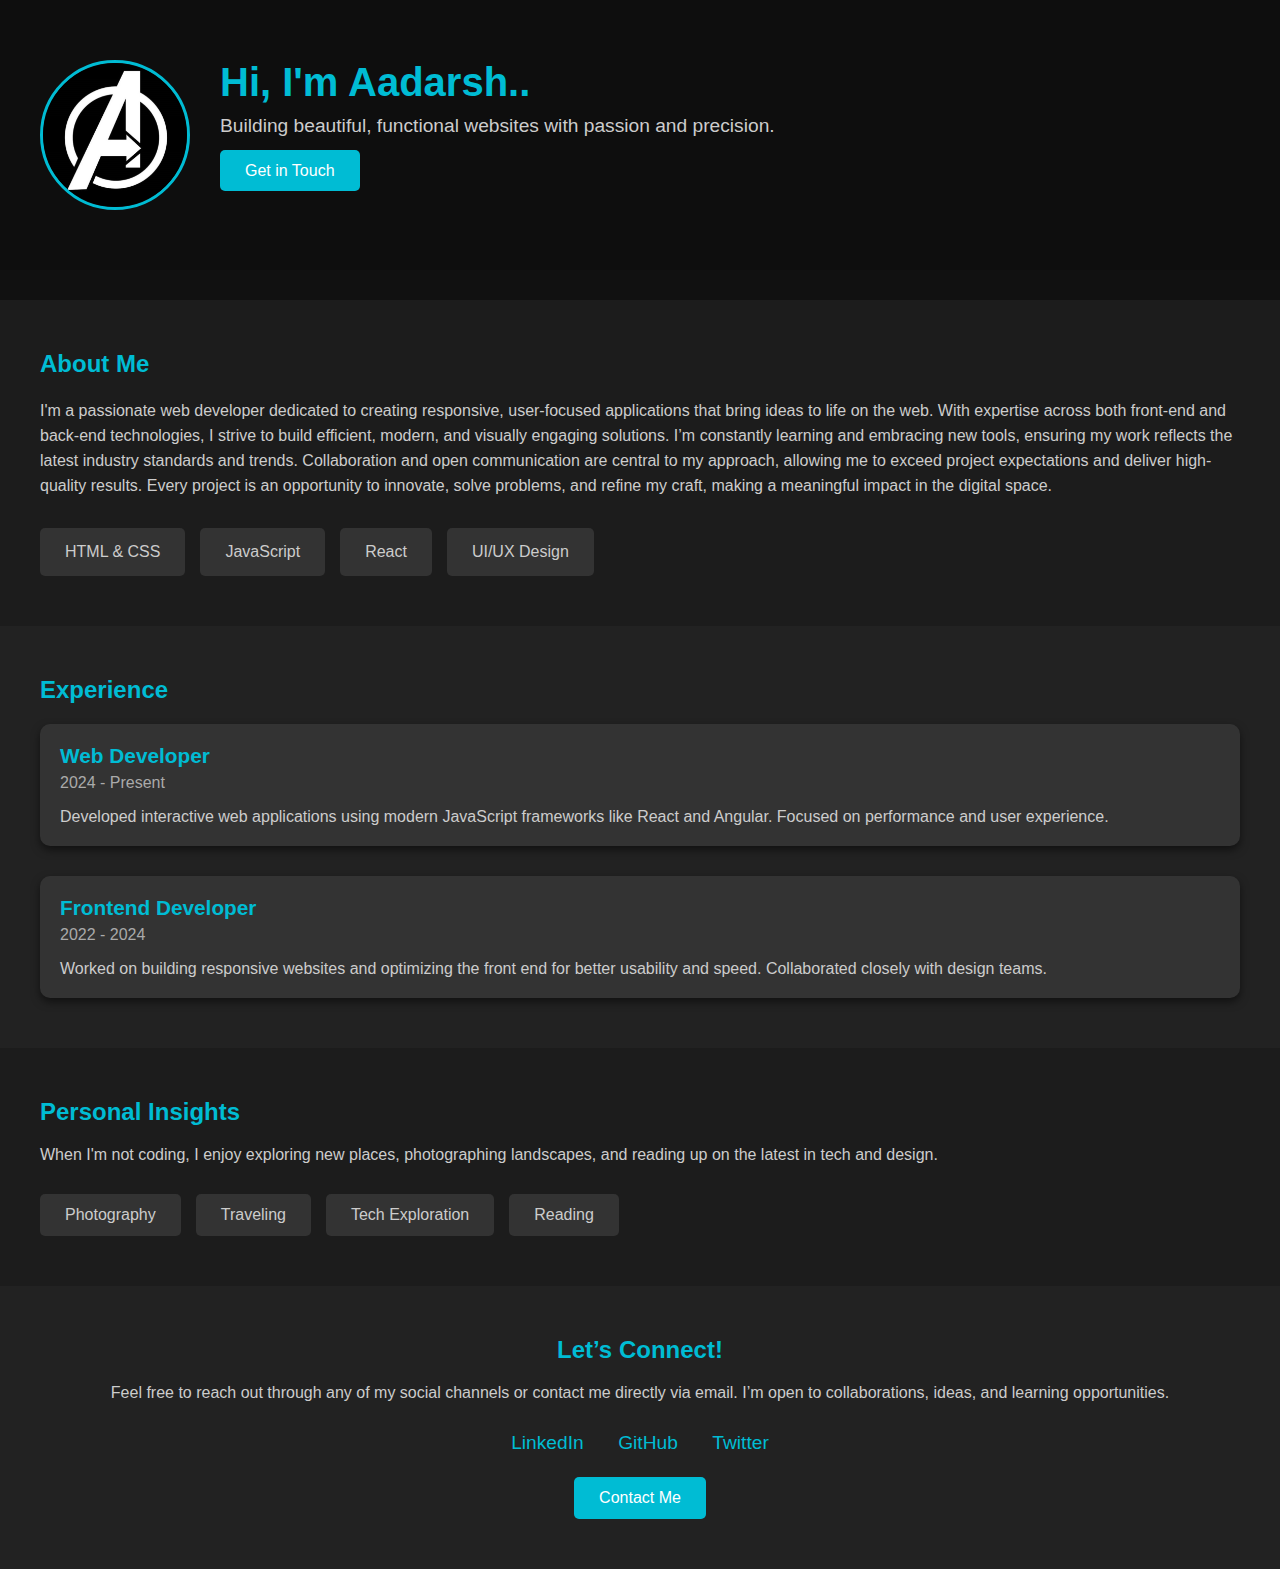
<file: About.html>
<!DOCTYPE html>
<html lang="en">

<head>
    <meta charset="UTF-8">
    <meta name="viewport" content="width=device-width, initial-scale=1.0">
    <title>About Me</title>
    <link rel="shortcut icon" href="favicon-logo-circle.png" type="png/jpg">
    <!-- <link rel="stylesheet" href="style.css"> -->
    <style>
        /* General Styling */
        * {
            box-sizing: border-box;
            margin: 0;
            padding: 0;
            font-family: 'Arial', sans-serif;
        }

        body {
            background-color: #111;
            color: #ddd;
            scroll-behavior: smooth;
        }

        /* Hero Section */
        #about-hero {
            background: #0e0e0e;
            color: #fff;
            padding: 60px 20px;
        }

        .container {
            max-width: 1200px;
            margin: auto;
        }

        .hero-content {
            display: flex;
            gap: 30px;
        }

        .profile-img {
            width: 150px;
            height: 150px;
            border-radius: 50%;
            border: 3px solid #00bcd4;
        }

        .hero-text {
            max-width: 600px;
        }

        .hero-text h1 {
            font-size: 2.5em;
            color: #00bcd4;
        }

        .hero-text p {
            font-size: 1.2em;
            color: #ccc;
            margin-bottom: 25px;
            margin-top: 10px;
        }

        .cta-button {
            padding: 12px 25px;
            background-color: #00bcd4;
            color: #fff;
            border-radius: 5px;
            text-decoration: none;
            transition: background 0.3s;
        }

        .cta-button:hover {
            background-color: #0097a7;
        }

        /* Section: About Me and Skills */
        #about-skills {
            background-color: #1c1c1c;
            padding: 50px 20px;
            margin-top: 30px;
        }

        #about-skills h2 {
            color: #00bcd4;
            margin-bottom: 20px;
        }

        #about-skills p {
            line-height: 25px;
            color: #ccc;
            margin-bottom: 30px;
        }

        .skills {
            display: flex;
            gap: 15px;
            flex-wrap: wrap;
        }

        .skill-item {
            background-color: #333;
            color: #ccc;
            padding: 15px 25px;
            border-radius: 5px;
            transition: background 0.3s;
        }

        .skill-item:hover {
            background-color: #00bcd4;
            color: #fff;
        }

        /* Section: Experience Timeline */
        #experience {
            background-color: #222;
            padding: 50px 20px;
        }

        #experience h2 {
            color: #00bcd4;
            margin-bottom: 20px;
        }

        .timeline {
            display: flex;
            flex-direction: column;
            gap: 30px;
        }

        .timeline-item {
            background-color: #333;
            padding: 20px;
            border-radius: 10px;
            box-shadow: 0 4px 8px rgba(0, 0, 0, 0.5);
        }

        .timeline-item h3 {
            color: #00bcd4;
            font-size: 1.3em;

        }

        .timeline-item span {
            color: #aaa;
            font-size: 1em;
            margin-bottom: 10px;
            line-height: 30px;
        }

        .timeline-item p {
            color: #ccc;
            font-size: 1em;
            margin-top: 10px;
        }

        /* Section: Personal Insights */
        #personal-insights {
            background-color: #1c1c1c;
            padding: 50px 20px;
        }

        #personal-insights h2 {
            color: #00bcd4;
            margin-bottom: 20px;
        }

        #personal-insights p {
            color: #ccc;
            margin-bottom: 30px;
        }

        .hobbies {
            display: flex;
            flex-wrap: wrap;
            gap: 15px;
        }

        .hobby-item {
            background-color: #333;
            color: #ccc;
            padding: 12px 25px;
            border-radius: 5px;
            transition: background 0.3s;
        }

        .hobby-item:hover {
            background-color: #00bcd4;
            color: #fff;
        }

        /* Section: Social Links and Contact */
        #social-contact {
            background-color: #222;
            padding: 50px 20px;
            text-align: center;
        }

        #social-contact h2 {
            color: #00bcd4;
            margin-bottom: 20px;
        }

        #social-contact p {
            color: #ccc;
            margin-bottom: 30px;
        }

        .social-links a {
            color: #00bcd4;
            margin: 0 15px;
            font-size: 1.2em;
            text-decoration: none;
            transition: color 0.3s;
        }

        .social-links a:hover {
            color: #0097a7;
        }

        .contact-button {
            display: inline-block;
            padding: 12px 25px;
            background-color: #00bcd4;
            color: #fff;
            border-radius: 5px;
            text-decoration: none;
            transition: background 0.3s;
            margin-top: 23px;
        }

        .contact-button:hover {
            background-color: #0097a7;
        }
    </style>
</head>

<body>
    <!-- Hero Section with Intro -->
    <section id="about-hero">
        <div class="container">
            <div class="hero-content">
                <img src="favicon-logo-circle.png" alt="Profile Photo" class="profile-img">
                <div class="hero-text">
                    <h1>Hi, I'm Aadarsh..</h1>
                    <p>Building beautiful, functional websites with passion and precision.</p>
                    <a href="#contact" class="cta-button">Get in Touch</a>
                </div>
            </div>
        </div>
    </section>

    <!-- Section: About Me and Skills -->
    <section id="about-skills">
        <div class="container">
            <h2>About Me</h2>
            <p>I'm a passionate web developer dedicated to creating responsive, user-focused applications that bring ideas
                to life on the web. With expertise across both front-end and back-end technologies, I strive to build
                efficient, modern, and visually engaging solutions. I’m constantly learning and embracing new tools, ensuring
                my work reflects the latest industry standards and trends. Collaboration and open communication are central to
                my approach, allowing me to exceed project expectations and deliver high-quality results. Every project is an
                opportunity to innovate, solve problems, and refine my craft, making a meaningful impact in the digital space.</p>
            <div class="skills">
                <div class="skill-item">HTML & CSS</div>
                <div class="skill-item">JavaScript</div>
                <div class="skill-item">React</div>
                <div class="skill-item">UI/UX Design</div>
            </div>
        </div>
    </section>

    <!-- Section: Experience Timeline -->
    <section id="experience">
        <div class="container">
            <h2>Experience</h2>
            <div class="timeline">
                <div class="timeline-item">
                    <h3>Web Developer</h3>
                    <span>2024 - Present</span>
                    <p>Developed interactive web applications using modern JavaScript frameworks like React and Angular.
                        Focused on performance and user experience.</p>
                </div>
                <div class="timeline-item">
                    <h3>Frontend Developer</h3>
                    <span>2022 - 2024</span>
                    <p>Worked on building responsive websites and optimizing the front end for better usability and
                        speed. Collaborated closely with design teams.</p>
                </div>
            </div>
        </div>
    </section>

    <!-- Section: Personal Insights -->
    <section id="personal-insights">
        <div class="container">
            <h2>Personal Insights</h2>
            <p>When I'm not coding, I enjoy exploring new places, photographing landscapes, and reading up on the latest
                in tech and design.</p>
            <div class="hobbies">
                <div class="hobby-item">Photography</div>
                <div class="hobby-item">Traveling</div>
                <div class="hobby-item">Tech Exploration</div>
                <div class="hobby-item">Reading</div>
            </div>
        </div>
    </section>

    <!-- Section: Social Links and Contact -->
    <section id="social-contact">
        <div class="container">
            <h2>Let’s Connect!</h2>
            <p>Feel free to reach out through any of my social channels or contact me directly via email. I’m open to
                collaborations, ideas, and learning opportunities.</p>
            <div class="social-links">
                <a href="#">LinkedIn</a>
                <a href="#">GitHub</a>
                <a href="#">Twitter</a>
            </div>
            <a href="./Contact.html" class="contact-button">Contact Me</a>
        </div>
    </section>
</body>

</html>
</file>
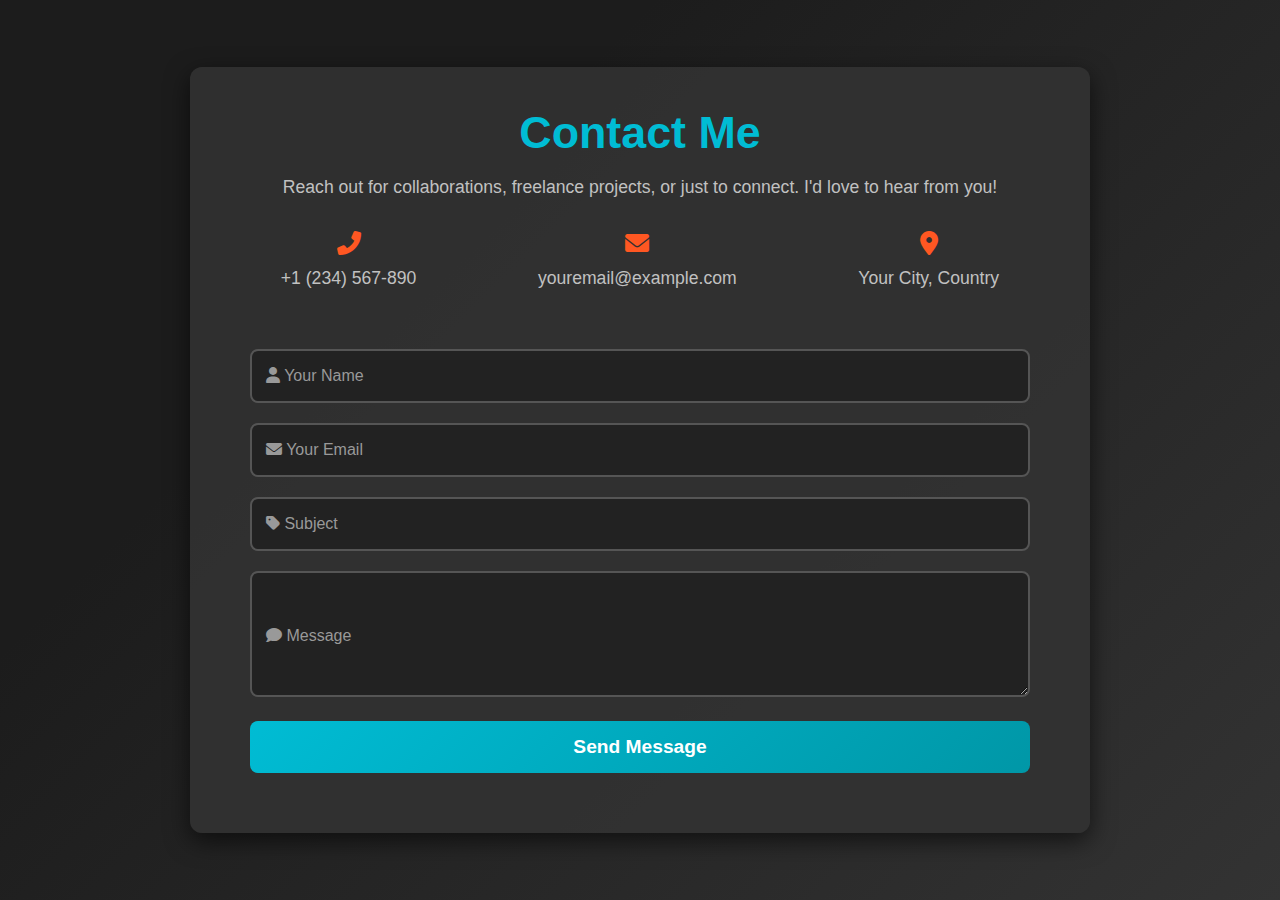
<file: Contact.html>
<!DOCTYPE html>
<html lang="en">
<head>
  <meta charset="UTF-8">
  <meta name="viewport" content="width=device-width, initial-scale=1.0">
  <title>Contact Me</title>
  <style>
    /* Global Styles */
    * {
      box-sizing: border-box;
      margin: 0;
      padding: 0;
      font-family: Arial, sans-serif;
    }

    body {
      background: linear-gradient(135deg, #1c1c1c 30%, #333);
      color: #f2f2f2;
      display: flex;
      justify-content: center;
      align-items: center;
      min-height: 100vh;
      padding: 20px;
    }

    /* Contact Page Container */
    .contact-page {
      width: 100%;
      max-width: 900px;
      background-color: rgba(50, 50, 50, 0.9);
      padding: 40px;
      border-radius: 12px;
      box-shadow: 0 8px 24px rgba(0, 0, 0, 0.6);
      text-align: center;
    }

    /* Header */
    .contact-header h1 {
      font-size: 2.8em;
      color: #00bcd4;
      margin-bottom: 15px;
      font-weight: 600;
    }

    .contact-header p {
      font-size: 1.1em;
      color: #c1c1c1;
      margin-bottom: 30px;
      line-height: 1.6;
    }

    /* Contact Details */
    .contact-details {
      display: flex;
      justify-content: space-around;
      margin-bottom: 40px;
      gap: 20px;
    }

    .detail-item {
      text-align: center;
      color: #00bcd4;
    }

    .detail-item i {
      font-size: 1.5em;
      margin-bottom: 8px;
      color: #ff5722;
    }

    .detail-item p {
      color: #c1c1c1;
      font-size: 1.1em;
      margin-top: 5px;
    }

    /* Contact Form Container */
    .contact-container {
      padding: 20px;
    }

    /* Contact Form */
    .contact-form {
      display: flex;
      flex-direction: column;
      gap: 20px;
      align-items: flex-start;
    }

    .form-group {
      width: 100%;
      position: relative;
    }

    .form-group label {
      position: absolute;
      top: 50%;
      left: 16px;
      transform: translateY(-50%);
      font-size: 1em;
      color: #999;
      transition: 0.3s;
      pointer-events: none;
    }

    /* Input Styles */
    .contact-form input,
    .contact-form textarea {
      width: 100%;
      padding: 16px;
      font-size: 1em;
      background-color: #222;
      color: #f2f2f2;
      border: 2px solid #555;
      border-radius: 8px;
      outline: none;
      transition: border 0.3s, box-shadow 0.3s;
    }

    /* Floating Label Effect */
    .contact-form input:focus ~ label,
    .contact-form input:valid ~ label,
    .contact-form textarea:focus ~ label,
    .contact-form textarea:valid ~ label {
      top: -8px;
      left: 14px;
      font-size: 0.85em;
      color: #00bcd4;
      background-color: #333;
      padding: 0 4px;
      border-radius: 4px;
    }

    /* Focused Input Styles */
    .contact-form input:focus,
    .contact-form textarea:focus {
      border-color: #00bcd4;
      box-shadow: 0 4px 12px rgba(0, 188, 212, 0.4);
    }

    /* Button Styles */
    .contact-form button {
      width: 100%;
      padding: 15px;
      background: linear-gradient(135deg, #00bcd4, #0097a7);
      color: #fff;
      font-size: 1.2em;
      font-weight: bold;
      border: none;
      border-radius: 8px;
      cursor: pointer;
      transition: background 0.3s, transform 0.3s;
    }

    .contact-form button:hover {
      background: linear-gradient(135deg, #0097a7, #00bcd4);
      transform: scale(1.05);
    }

    /* Responsive */
    @media (max-width: 600px) {
      .contact-details {
        flex-direction: column;
        gap: 20px;
      }
    }
  </style>
  <link rel="stylesheet" href="https://cdnjs.cloudflare.com/ajax/libs/font-awesome/6.0.0-beta3/css/all.min.css">
</head>
<body>

<div class="contact-page">
  <!-- Header -->
  <div class="contact-header">
    <h1>Contact Me</h1>
    <p>Reach out for collaborations, freelance projects, or just to connect. I'd love to hear from you!</p>
  </div>

  <!-- Contact Details -->
  <div class="contact-details">
    <div class="detail-item">
      <i class="fas fa-phone-alt"></i>
      <p>+1 (234) 567-890</p>
    </div>
    <div class="detail-item">
      <i class="fas fa-envelope"></i>
      <p>youremail@example.com</p>
    </div>
    <div class="detail-item">
      <i class="fas fa-map-marker-alt"></i>
      <p>Your City, Country</p>
    </div>
  </div>

  <!-- Contact Form -->
  <div class="contact-container">
    <form class="contact-form">
      <div class="form-group">
        <input type="text" id="name" name="name" required>
        <label for="name"><i class="fas fa-user"></i> Your Name</label>
      </div>

      <div class="form-group">
        <input type="email" id="email" name="email" required>
        <label for="email"><i class="fas fa-envelope"></i> Your Email</label>
      </div>

      <div class="form-group">
        <input type="text" id="subject" name="subject" required>
        <label for="subject"><i class="fas fa-tag"></i> Subject</label>
      </div>

      <div class="form-group">
        <textarea id="message" name="message" rows="5" required></textarea>
        <label for="message"><i class="fas fa-comment"></i> Message</label>
      </div>

      <button type="submit">Send Message</button>
    </form>
  </div>
</div>

</body>
</html>
</file>
<file: style.css>
@import url('https://fonts.googleapis.com/css2?family=Ubuntu:ital,wght@0,300;0,400;0,500;0,700;1,300;1,400;1,500;1,700&display=swap');
@import url('https://fonts.googleapis.com/css2?family=Roboto&display=swap');

* {
    margin: 0;
    padding: 0;
}

body {
    background-color: #101010;
    box-sizing: border-box;
    overflow-x: hidden;
}

.Navbar {
    /* background-color: darkslategray; */
    transition: box-shadow 0.5s ease;
    /* Smooth transition */
    top: -100%;
    position: fixed;
    height: 75px;
    width: 100%;
    display: flex;
    align-items: center;
    background-color: #191919;
    justify-content: space-between;
    padding-top: 5px;
    z-index: 99;
    opacity: 0;
    transition: opacity 1.5s ease, top 1.1s ease;
}

.Navbar.slide {
    top: 0;
    opacity: 1;
}

.scrolled {
    box-shadow: 0px 4px 4px -4px cyan;
}

.png {
    background-blend-mode: lighten;
    width: 410px;
    padding-right: 20px;
    padding-top: -10px;
    filter: drop-shadow(0px 0px 20px cyan);
}

.logo {
    width: 55px;
    margin-left: 60px;
}

.left-nav {
    display: flex;
}

.left-nav ul {
    display: flex;
    align-items: center;
    justify-content: center;
    margin-right: 20px;
}

nav ul li a {
    font-size: 18px;
    text-decoration: none;
    color: white;
    font-family: 'Roboto', sans-serif;
    font-weight: 600;
    position: relative;
    padding-bottom: 3px;
    transition: all .4s ease;
    overflow: hidden;
}

nav ul li {
    list-style: none;
    margin-right: 40px;
    display: flex;
}

.list a::after {
    position: absolute;
    content: "";
    height: 3px;
    width: 0%;
    background-color: aqua;
    left: -10px;
    bottom: 0px;
    border-radius: 50px;
    transition: all .4s ease;
    overflow: hidden;

}

.list a:hover {
    color: aqua;
}

.list a:hover::after {
    width: 100%;
    left: 0;
}

.Home {
    padding-top: 50px;
    width: 100%;
    display: flex;
    background-color: #191919;
    min-height: 100vh;
    justify-content: space-around;
    align-items: center;
}

.png-con {
    position: absolute;
    width: fit-content;
    padding-right: 40px;
    right: 0;
    /* opacity: 0; */
    /* transition: 1.6s ease, opacity 3.5s ease; */
   
}
.png-con.show{
    animation: dropIn 1.1s ease-out;
}
@keyframes dropIn {
    0% {
        transform: translateY(-1000px) rotateX(90deg);
        opacity: 0;
    }

    40% {
        transform: translateY(30px) rotateX(20deg);
        opacity: 1;
    }
    60% {
        transform: translateY(-80px) rotateX(30deg);
    
    }

    80% {
        transform: translateY(-10px) rotateX(10deg);
    }

    100% {
        transform: translateY(0) rotateX(0);
    }
}

/* .png-con.show{
    right: 0;
    opacity: 1;
} */
.My-con {
    font-family: "Ubuntu", sans-serif;
    font-weight: 500;
    font-style: normal;
    font-size: 17px;
}

.content {
    position: absolute;
    left: -100%;
    padding-left: 70px;
    width: 50%;
    opacity: 0;
    transition: left 1.3s ease, opacity 3s ease;
}

.content.show {
    left: 0;
    opacity: 1;
}

.content h2,
h1,
h3,
p {
    color: white;
    font-family: 'Roboto', sans-serif;

}

.content h1 {
    font-size: 40px;
}

.content h2 {
    line-height: 40px;
}

.content h3 {
    line-height: 30px;
    margin-top: 10px;
}

.content #web {
    line-height: 50px;
}

#name {
    color: aqua;
}

#Web-dev {
    color: chartreuse;
}

#prof {
    color: rgb(249, 160, 52);
}

.content p {
    padding-right: 10rem;
    font-size: 15px;
    margin-top: 10px;
    line-height: 20px;
}

.btn {
    font-family: 'Roboto', sans-serif;
    margin-top: 25px;
    border: none;
    background-color: rgb(20, 247, 247);
    padding: 15px 20px;
    border-radius: 50px;
    color: black;
    font-size: 18px;
    box-shadow: 0 6px 6px rgba(0, 251, 255, 0.2);
    /* position: relative; */
    /* z-index: 10; */
    /* overflow: hidden; */
    /* transition: all ease-in-out .3s; */

}

.btn:hover::after {
    transition: all ease-in-out .3s;
    width: 100%;
    left: 0;
}

.btn2 {
    font-family: 'Roboto', sans-serif;
    margin-top: 25px;
    border: 1.5px solid white;
    background-color: transparent;
    padding: 13px 20px;
    border-radius: 50px;
    color: white;
    font-size: 18px;
    box-shadow: 0 6px 6px rgba(0, 251, 255, 0.2);
    position: relative;
    z-index: 10;
    overflow: hidden;
    transition: all ease-in-out .2s;
    margin-left: 8px;
}

.btn2::after {
    content: "";
    position: absolute;
    left: -103px;
    bottom: 0;
    background-color: rgba(20, 247, 247);
    height: 100%;
    width: 0%;
    border-radius: 50px;
    z-index: -1;
    transition: all ease-in-out .2s;

}

.btn2:hover {
    border: none;
    transition: all ease-in-out .2s;
    padding: 15px 20px;
    color: black;
}

.btn2:hover::after {

    transition: all ease-in-out .2s;
    width: 100%;
    left: 0;
}

.social-media {
    margin-top: 15px;

}

.social-media .Svg {
    margin-left: 10px;
}

.Main-container {
    width: 100%;
}

.about-cont {
    padding: 0 50px;
    display: flex;
    justify-content: space-between;
    gap: 20px;
    opacity: 0;
    transform: translateY(50px);
    transition: opacity 1.5s ease, transform 1.5s ease;
    margin-top: 100px;
}

.about-cont.visible {
    opacity: 1;
    transform: translateY(0);
}

.left,
.right {
    width: 50%;
}

.left {

    display: flex;
    align-items: center;
    justify-content: center;
}

.left img {
    right: 0;
    width: 380px;
    height: 375px;
    border-radius: 50%;
}

.right {
    padding: 20px 30px;
}

.right h1 {
    font-size: 46px;
    margin-bottom: 8px;
}

.right span {
    color: cyan;
    font-family: "Ubuntu", sans-serif;
    font-weight: 450;
}

.right p {
    width: 92%;
    text-align: justify;
    margin-top: 20px;

}

.about-btn {
    margin-top: 25px;
    font-family: 'Roboto', sans-serif;
    background-color: cyan;
    border: none;
    padding: 11px 20px;
    border-radius: 20px;
    color: black;
    font-size: 15px;
    transition: all .2s ease-in-out;

}

.about-btn:hover {
    cursor: pointer;
    box-shadow: 0 7px 7px rgba(0, 217, 255, 0.3);
    transition: all .2s ease;
    color: white;
}

.Services-cont {
    width: 100%;
    margin-top: 100px;
    opacity: 0;
    transform: translateY(50px);
    transition: opacity 1.5s ease, transform 1.5s ease;
}

.Services-cont.visible {
    opacity: 1;
    transform: translateY(0);
}

.Services-cont h1 {
    width: 100%;
    text-align: center;
    font-size: 42px;

}

.Services {
    position: relative;
    display: flex;
    top: 60px;
    justify-content: center;
    align-items: center;
    gap: 20px;
    width: 100%;

}

.Service-box {
    /* position: absolute; */
    display: flex;
    flex-direction: column;
    background-color: #191919;
    width: 290px;
    /* height: 300px; */
    border: none;
    border-radius: 10px;
    align-items: center;
    padding-bottom: 25px;
    transition: all .3s ease-out;
    transform-origin: center;

}

.Service-box:hover {
    /* transform: translateY(-15px); */
    transition: all .3s ease-out;
    box-shadow: 0 -8px 15px rgba(0, 255, 255, 0.6), 0 8px 15px rgba(0, 255, 255, 0.6);
    transform: scale(1.1);
}

.Service-box h3 {
    color: white;
    margin-top: 15px;
}

.Service-box i {
    margin-top: 37px;
    font-size: 38px;
}

.Service-box p {

    margin-top: 17px;
    font-size: 14px;
    text-align: center;
    padding: 0 34px;
}

.services-btn {
    margin-top: 20px;
    padding: 8px 15px;
    border: none;
    border-radius: 20px;
    font-size: 13px;
    background-color: cyan;
}

.services-btn:hover {
    cursor: pointer;
    color: white;
    transition: all .2s ease;
}

/* Portfolio container*/
.portfolio-page {
    margin-top: 100px;
    background: #191919;
    padding-bottom: 60px;
    padding-top: 45px;
    display: flex;
    flex-direction: column;
    align-items: center;
    opacity: 0;
    transform: translateY(50px);
    transition: opacity 1.5s ease, transform 1.5s ease;
}

.portfolio-page.visible {
    opacity: 1;
    transform: translateY(0);
}

.portfolio-header {
    text-align: center;
    margin-bottom: 40px;
}

.portfolio-header h1 {
    font-size: 42px;
    margin-bottom: 10px;

}

.portfolio-header p {
    font-size: 1.1rem;
    font-family: "Ubuntu", sans-serif;
    color: cyan;
}

/* Portfolio Grid */
.portfolio-grid {
    display: grid;
    grid-template-columns: repeat(auto-fit, minmax(280px, 1fr));
    gap: 20px;
    width: 100%;
    max-width: 1200px;
}

/* Portfolio Card */
.portfolio-card {
    position: relative;
    background: #34495e;
    border-radius: 10px;
    overflow: hidden;
    box-shadow: 0 10px 20px rgba(0, 0, 0, 0.4);
    transition: transform 0.3s, box-shadow 0.3s;
}

.portfolio-card:hover {
    transform: translateY(-8px);
    box-shadow: 0 16px 32px rgba(0, 0, 0, 0.5);
}

.portfolio-image {
    width: 100%;
    height: 190px;
    /* object-fit: cover; */
    border-bottom: 3.5px solid cyan;
    border-radius: 7px;

}

/* Overlay with Animations */
.portfolio-overlay {
    position: absolute;
    top: 0;
    left: 0;
    right: 0;
    bottom: 0;
    background: rgba(0, 0, 0, 0.75);
    color: #fff;
    display: flex;
    flex-direction: column;
    justify-content: center;
    align-items: center;
    opacity: 0;
    transition: opacity 0.3s ease;
    padding: 20px;
    text-align: center;
}

.portfolio-card:hover .portfolio-overlay {
    opacity: 1;
}

.portfolio-title {
    font-size: 1.5rem;
    font-family: "Roboto", sans-serif;

    color: cyan;
    margin-bottom: 5px;
}

.portfolio-description {
    font-size: 1rem;
    color: #c2c2c2;
    margin-bottom: 15px;
    padding: 0 10px;
    line-height: 1.4;
}

/* Button */
.portfolio-link {
    text-decoration: none;
    color: #ffffff;
    font-family: "Roboto", sans-serif;
    padding: 9px 17px;
    background: cyan;
    border-radius: 5px;
    transition: background 0.3s, transform 0.3s;
}

.portfolio-link:hover {
    background: cyan;
    transform: scale(1.05);
}

/* Additional Sections */
.portfolio-intro {
    max-width: 800px;
    text-align: center;
    margin-bottom: 40px;
    font-size: 1.1rem;
    color: #bfbfbf;
    line-height: 1.6;

}

.skills-cont {
    width: 100%;
    margin-top: 150px;
    background-color: #191919;
    opacity: 0;
    transform: translateY(50px);
    transition: opacity 1.5s ease, transform 1.5s ease;
}

.skills-cont.visible {
    opacity: 1;
    transform: translateY(0);
}

.skills-cont h1 {
    text-align: center;
    font-size: 42px;
    padding-top: 50px;
    letter-spacing: 1.5px;
}

.skills {
    margin-top: 50px;
    width: 100%;
    height: 450px;
    display: flex;
}

.my-skills {
    width: 53%;
    padding-left: 30px;
}

.about-skill {
    width: 47%;
    /* border-right: 2px solid cyan; */
    display: flex;
    flex-direction: column;
    padding-left: 40px;
    row-gap: 30px;
    height: 380px;
}

.technical-skills,
.professional-skills h2 {
    color: cyan;
    font-family: "Roboto", sans-serif;
}

.technical-skills p,
.professional-skills p {
    padding-right: 25px;
    text-align: justify;
    margin-top: 25px;

}

.skill {
    height: fit-content;

}

.my-skills>*:not(:first-child) {
    margin-top: 13px;
}

.skill-name {
    color: white;
    font-family: "Roboto", sans-serif;
    margin-left: 5px;
    font-weight: 600;
}

.skill-percentage {
    margin-top: 5px;
    font-family: "Roboto", sans-serif;
    display: flex;
    border: 2px solid cyan;
    border-radius: 50%;
    height: 22px;
    width: 22px;
    align-items: center;
    justify-content: center;
    font-size: 10px;
    color: white;
    padding: 6px;
}

.progress-bar {
    position: relative;
    background-color: #0b0b0b;
    border-top-right-radius: 5px;
    border-bottom-right-radius: 5px;
    border: none;
    width: 86%;
    height: 5px;
    transform: translateY(-20px);
    margin-left: 36px;
}

.progress-bar::after {
    content: "";
    position: absolute;
    width: 90%;
    height: 5px;
    top: 0;
    left: 0;
    background-color: cyan;
}

#css::after {
    width: 84%;
}

#javascript::after {
    width: 82%;
}

#jquery::after {
    width: 78%;
}

#php::after {
    width: 81%;
}

#web-design::after {
    width: 86%;
}

#seo::after {
    width: 83%;
}

.contact-cont {
    width: 100%;
    margin-top: 30px;
    opacity: 0;
    transform: translateY(50px);
    transition: opacity 1.5s ease, transform 1.5s ease;
}

.contact-cont.visible {
    opacity: 1;
    transform: translateY(0);
}

.contact-cont h1 {
    font-size: 42px;
    text-align: center;

}

.contact {
    margin-top: 50px;
    width: 100%;

}

form {
    gap: 8px;
    display: flex;
    flex-direction: column;
    width: 50%;
    margin: auto;
}

form span {
    width: 100%;
    display: flex;
    column-gap: 7px;
}

form input {
    width: 50%;
    padding: 12px 10px;
    border-radius: 5px;
    border: 1.5px solid cyan;
    background-color: transparent;
    color: white;
}

form input:focus,
textarea:focus {
    outline: none;
}

textarea {
    background-color: transparent;
    padding: 10px;
    border: 1.5px solid cyan;
    border-radius: 5px;
    color: white;
}

.form-submit-btn {
    margin-top: 5px;
    background-color: cyan;
    color: black;
    padding: 11px 12px;
    border: none;
    border-radius: 5px;
    font-size: 17px;
    font-family: "Roboto", sans-serif;
}

.form-submit-btn:hover {
    cursor: pointer;
    background-color: rgba(44, 255, 255, 0.934);
    color: white;
    transition: all .3s ease;
}

.testimonial-section {
    margin-top: 50px;
    padding: 60px 0;
    text-align: center;
    width: 100%;
    opacity: 0;
    transform: translateY(50px);
    transition: opacity 1.5s ease, transform 1.5s ease;
}

.testimonial-section.visible {
    opacity: 1;
    transform: translateY(0);
}

.testimonial-section h1 {
    font-size: 42px;
    margin-bottom: 40px;
    color: white;
}

.testimonial-container {
    display: flex;
    justify-content: space-around;
    gap: 30px;
    flex-wrap: wrap;
    padding: 20px;
    box-sizing: border-box;
}

.testimonial-card {
    background-color: #191919;
    border-radius: 12px;
    padding: 30px;
    width: 320px;
    transition: transform 0.4s ease-in-out, box-shadow 0.3s ease-in-out;
    box-shadow: 0px 8px 24px rgba(0, 0, 0, 0.2);
    color: #ddd;
    position: relative;
    overflow: hidden;
}

.testimonial-card:hover {
    transform: translateY(-15px);
    box-shadow: 0 -8px 15px rgba(0, 255, 255, 0.6), 0 8px 15px rgba(0, 255, 255, 0.6);

}

.user-info {
    display: flex;
    align-items: center;
    margin-bottom: 20px;
    position: relative;
}

.user-info .user-icon {
    width: 80px;
    transition: transform 0.3s ease;
}

.user-info .user-icon:hover {
    transform: scale(1.1);
}

.user-details h4 {
    font-size: 1.2rem;
    color: cyan;
    font-family: "Roboto", sans-serif;
    margin: 0;
    font-weight: 600;
}

.rating {
    display: flex;
    align-items: center;
    color: #ffd700;
    font-size: 1.2rem;
}

.rating-number {
    margin-top: 5px;
    font-size: 1rem;
    color: #fff;
    margin-left: 10px;
    font-weight: bold;
}

.testimonial-card p {
    font-size: 1rem;
    line-height: 1.5;
    color: #ddd;
    font-style: italic;
}

.see-more-btn {
    margin-top: 40px;
    padding: 15px 45px;
    font-size: 1.1rem;
    color: #333;
    background-color: cyan;
    border: none;
    border-radius: 30px;
    cursor: pointer;
    transition: background-color 0.3s ease, transform 0.3s ease;
}

.see-more-btn:hover {
    background-color: rgba(44, 255, 255, 0.934);
    color: #fff;
    transform: translateY(-3px);
    transition: all .1s ease-in-out;
}

footer {
    background-color: #1d1d1d;
    color: white;
    font-family: 'Poppins', sans-serif;
    padding: 40px 20px;
    border-top: 4px solid cyan;
    margin-top: 60px;
    opacity: 0;
    transform: translateY(50px);
    transition: opacity 1.5s ease, transform 1.5s ease;
}

footer.visible {
    opacity: 1;
    transform: translateY(0);
}

.footer-container {
    display: flex;
    justify-content: space-between;
    flex-wrap: wrap;
    gap: 20px;
}

.footer-left {
    flex: 1;
    max-width: 300px;
    margin-left: 20px;
}

.footer-left h3 {
    color: cyan;
    font-size: 28px;
    margin-bottom: 15px;
}

.footer-left p {
    font-size: 16px;
    line-height: 1.6;
}

.footer-social-links {
    margin-top: 25px;
    display: flex;
}

.social-icon {
    font-size: 20px;
    display: flex;
    justify-content: center;
    align-items: center;
    width: 20px;
    height: 20px;
    color: cyan;
    text-decoration: none;
    margin-right: 15px;
    border: 2px solid cyan;
    padding: 8px;
    border-radius: 50%;
    transition: color 0.3s ease, border-color 0.3s ease;
}

.social-icon:hover #github {
    font-size: 28px;

}

.social-icon:hover #messenger {
    font-size: 27px;

}

.social-icon:hover {
    color: #111;
    background-color: cyan;
    transition: color 0.3s ease, border-color 0.3s ease;
}

.footer-middle,
.footer-right {
    flex: 1;
    max-width: 300px;
}

.footer-middle h4,
.footer-right h4 {
    color: cyan;
    font-size: 20px;
    margin-bottom: 10px;
}

.footer-right p {
    margin-top: 10px;
}

.footer-right p a {
    color: white;
    text-decoration: none;
}

.footer-middle ul {
    margin-top: 20px;
    list-style: none;
    padding: 0;
}

ul li {
    margin: 8px 0;
}

ul li a {
    color: white;
    text-decoration: none;
    font-size: 16px;
    transition: color 0.3s ease;
}

ul li a:hover {
    color: cyan;
}

.footer-bottom {
    text-align: center;
    margin-top: 30px;
    font-size: 14px;
    color: grey;
}

.footer-bottom p {
    margin: 0;
}

#hamburger-icon {
    display: none;
}

/* Hamburger Menu */
.hamburger-menu {
    padding-top: 50px;
    padding-left: 50px;
    position: fixed;
    top: 0;
    right: -100%;
    width: 70%;
    height: 100vh;
    background-color: rgba(0, 0, 0, 0.95);
    box-shadow: -5px 0 15px rgba(0, 0, 0, 0.5);
    display: flex;
    flex-direction: column;
    /* align-items: center; */
    /* justify-content: center; */
    transition: right 0.4s cubic-bezier(0.6, -0.28, 0.74, 0.05);
    z-index: 1000;
}

/* Menu Links */
.hamburger-menu a {
    font-family: "Roboto", sans-serif;
    color: white;
    font-size: 1.2rem;
    font-weight: bold;
    text-decoration: none;
    margin: 10px 0;
    opacity: 0;
    transform: translateX(20px);
    transition: opacity 0.3s ease, transform 0.3s ease;
}

.hamburger-menu a:hover {
    color: cyan;
    border-bottom: 2px solid cyan;
}

/* Show Menu with Animation */
.hamburger-menu.active {
    right: 0;
}

/* Animate Links */
.hamburger-menu.active a {
    opacity: 1;
    transform: translateX(0);
}

/* Link Appearance Delay */
.hamburger-menu.active a:nth-child(1) {
    transition-delay: 0.3s;
}

.hamburger-menu.active a:nth-child(2) {
    transition-delay: 0.4s;
}

.hamburger-menu.active a:nth-child(3) {
    transition-delay: 0.5s;
}

.hamburger-menu.active a:nth-child(4) {
    transition-delay: 0.6s;
}

.hamburger-menu.active a:nth-child(5) {
    transition-delay: 0.7s;
}

.hamburger-menu.active a:nth-child(6) {
    transition-delay: 0.8s;
}

.hamburger-menu.active a:nth-child(7) {
    transition-delay: 0.9s;
}

.hamburger-menu.active a:nth-child(8) {
    transition-delay: 1s;
}


/* Page Overlay */
.page-overlay {
    position: fixed;
    top: 0;
    left: 0;
    width: 100%;
    height: 100vh;
    background: rgba(0, 0, 0, 0.5);
    opacity: 0;
    visibility: hidden;
    transition: opacity 0.3s ease;
    z-index: 999;
}

/* Show Overlay */
.page-overlay.active {
    opacity: 1;
    visibility: visible;
}

/* Quit Button */
.quit-btn {
    position: absolute;
    top: 12px;
    left: 20px;
    background: transparent;
    border: none;
    font-size: 2rem;
    color: cyan;
    cursor: pointer;
    transition: color 0.3s;
}

.quit-btn:hover {
    color: white;
}

/* Extra-small devices */
@media (max-width: 320px) {

    /* Styles for very small phones */
    * {
        padding: 0;
        margin: 0;
        box-sizing: border-box;
    }

    #navbar {
        height: 30px;
        position: fixed;
        max-width: 100vw;
        z-index: 99;
    }

    #navbar #hamburger-icon {
        display: block;
        margin-right: 5px;
        font-size: 20px;
    }

    .left-nav {
        display: none;
    }

    #navbar .logo {
        width: 20px;
        margin-left: 5px;
    }

    .Home {
        flex-direction: column-reverse;
        width: 100vw;
        justify-content: center;
        align-items: center;
        height: auto;
        padding-bottom: 30px;
    }

    .Home .png-con {
        display: flex;
        justify-content: center;
        width: 100vw;
        padding: 0;
        margin-top: 20px;
    }

    .png-con .png {
        width: 190px;
        margin-left: 20px;
        filter: drop-shadow(0px 0px 10px cyan);
    }

    .content {
        width: 100vw;
        margin-top: 20px;
    }

    .content h2 {
        font-size: 20px;
    }

    .Home .content h1 {
        font-size: 26px;
    }

    .Home .content #web {
        font-size: 16px;
        line-height: 20px;
    }

    .Home .content h3 {
        font-size: 12px;
        line-height: 0px;
    }

    .Home .content p {
        font-size: 11px;
        padding-right: 20px;
        margin-top: 14px;
        line-height: 13px;
        width: 100%;
    }

    .Home .social-media {
        margin-top: 10px;
    }

    .Home .social-media svg {
        width: 28px;
    }

    #btn1 {
        padding: 8px 13px;
        font-size: 12px;
        margin-top: 5px;
    }

    #btn2 {
        padding: 7px 13px;
        font-size: 12px;
        margin-top: 5px;
        color: cyan;
        border-color: cyan;
    }

    #btn2:hover {
        padding: 8px 13px;
        color: black;

    }

    main .about-cont {
        flex-direction: column;
        justify-content: center;
        padding: 0;
        margin-top: 45px;
        gap: 10px;
    }

    .left {
        width: 100vw;
        display: flex;
        justify-content: center;
    }

    .about-cont .left img {
        width: 150px;
        height: 150px;
    }

    .about-cont .right {
        width: 100vw;
        padding: 5px;
        margin-top: 7px;
        display: flex;
        flex-direction: column;
        justify-content: center;
        align-items: center;
    }

    .about-cont .right h1 {
        font-size: 22px;
        text-align: center;
    }

    .about-cont .right span {
        text-align: center;
        display: flex;
        justify-content: center;
        font-size: 14px;

    }

    .about-cont .right p {
        width: 100%;
        hyphens: auto;
        /* text-align-last: left; */
        padding-left: 16px;
        font-size: 12px;
        line-height: 18px;
    }

    .right .about-btn {
        width: fit-content;
        font-size: 12px;
        padding: 8px 13px;
        margin-top: 15px;
    }

    .portfolio-page {
        margin-top: 50px;
        padding-top: 30px;
        padding-bottom: 25px;
    }

    .portfolio-header {
        margin-bottom: 20px;
    }

    .portfolio-header h1 {
        font-size: 22px;
    }

    .portfolio-header p {
        font-size: 12px;
        max-width: 250px;
    }

    .portfolio-intro p {
        font-size: 12px;
        padding: 0 15px;
    }

    .portfolio-grid {
        padding: 0 15px;
    }

    main .Services-cont {
        margin-top: 40px;
    }

    main .Services-cont h1 {
        font-size: 22px;
    }

    main .Services {
        flex-direction: column;
        top: 25px;
    }

    .Services-cont .Service-box {
        width: 280px;
        height: 320px;
    }

    .Service-box:hover {
        transform: scale(1.02);
        box-shadow: 0 -3px 8px rgba(0, 255, 255, 0.6), 0 3px 8px rgba(0, 255, 255, 0.6);

    }

    .Services-cont .Service-box i {
        font-size: 25px;
        margin-top: 25px;
    }

    .Services-cont .Service-box h3 {
        font-size: 18px;
    }

    .Services-cont .Service-box p {
        font-size: 12px;
        line-height: 19px;
    }

    .Services-cont .Service-box .services-btn {
        font-size: 12px;
        padding: 8px 13px;
    }

    main .skills-cont {
        margin-top: 90px;
        padding-bottom: 20px;
    }

    main .skills-cont h1 {
        font-size: 22px;
        padding-top: 27px;
    }

    main .skills {
        height: auto;
        flex-direction: column;
        justify-content: center;
        align-items: center;
        margin-top: 18px;
        padding: 0;
    }

    main .about-skill {
        width: 100%;
        padding: 5px;
        margin-top: 0px;
        height: auto;
        gap: 15px;
    }

    main .technical-skills h2,
    main .professional-skills h2 {
        font-size: 16px;
    }

    main .technical-skills p,
    main .professional-skills p {
        font-size: 12px;
        padding-right: 0;
        hyphens: auto;
        margin-top: 13px;
        line-height: 17px;
    }

    .skills .my-skills {
        width: 100%;
        padding: 0;
        display: grid;
        grid-template-columns: 1fr 1fr;
        column-gap: 10px;
        row-gap: 10px;
    }

    .skill {
        width: 100%;
    }

    .skills .skill-percentage {
        font-size: 7px;
        padding: 8px;
    }

    .skills .skill-name {
        font-size: 10px;
    }

    .skills .progress-bar {
        margin-left: 20px;
        transform: translateY(-12px);
        height: 2px;
    }

    .skills .progress-bar::after {
        height: 2px;
    }

    .my-skills>*:not(:first-child) {
        margin-top: 0px;
    }

    main .testimonial-section {
        margin-top: 25px;
        padding: 20px 0;
    }

    main .testimonial-section h1 {
        font-size: 21px;
        margin-bottom: 10px;
    }

    .testimonial-card {
        padding: 15px 20px;
    }

    .user-info .user-icon {
        width: 60px;
    }

    .user-details h4 {
        font-size: 15px;
        text-align: left;
        margin-left: 2px;
    }

    .rating {
        font-size: .8rem;
        align-items: center;
    }

    .rating-number {
        font-size: .8rem;
        margin-left: 5px;

    }

    main .testimonial-card p {
        font-size: 12px;
    }

    .testimonial-section .see-more-btn {
        margin-top: 0px;
        padding: 8px 14px;
        font-size: .8rem;
    }

    main .contact-cont {
        margin-top: 12px;
    }

    main .contact-cont h1 {
        font-size: 22px;
    }

    .contact-cont .contact {
        margin-top: 25px;
    }

    form {
        width: 90%;
        display: flex;
        flex-direction: column;
        align-items: center;
    }

    .contact form input {
        padding: 8px;
    }

    .contact form textarea {
        height: 170px;
        width: 100%;
    }

    form .form-submit-btn {
        padding: 8px 11px;
        width: 100px;
        border-radius: 40px;
        border: none;
        font-size: 15px;
    }

    .footer-container .footer-left h3 {
        font-size: 20px;
        margin-top: 30px;
    }

    .footer-container .footer-left p {
        font-size: 12px;
        padding: 0;
    }

    .footer-social-links {
        width: 100%;
        display: flex;
        justify-content: center;
    }

    .footer-social-links .social-icon {
        width: 30px;
        height: 30px;
        font-size: 13px;
        padding: 13px;
    }

    .footer-middle {
        width: 100%;
        margin-top: 10px;

    }

    .footer-container .footer-middle h4 {
        font-size: 17px;
    }

    .footer-container .footer-right h4 {
        font-size: 17px;
        margin-bottom: 12px;
    }

    .footer-container .footer-middle ul {
        margin-top: 12px;
        column-gap: 10px;
        width: 100%;
    }

    .footer-container .footer-middle ul li a {
        font-size: 13px;
    }

    .footer-container .footer-right p {
        font-size: 12px;
    }

    footer .footer-bottom {
        margin-bottom: 0;
        padding: 2px;
    }

    footer .footer-bottom p {
        font-size: 10px;
    }

    #hamburgerMenu {
        width: 60%;
    }

    #hamburgerMenu a {
        font-size: 14px;
        margin: 10px 0;
    }
}

@media (max-width: 375px) {
    * {
        padding: 0;
        margin: 0;
        box-sizing: border-box;
    }

    #navbar {
        height: 35px;
        position: fixed;
        max-width: 100vw;
        z-index: 99;
    }

    body #hamburger-icon {
        display: block;
        margin-right: 10px;
        font-size: 21px;
    }

    .left-nav {
        display: none;
    }

    .Navbar .logo {
        width: 25px;
        margin-left: 20px;
    }

    .Home {
        flex-direction: column-reverse;
        width: 100vw;
        justify-content: center;
        align-items: center;
        height: auto;
        padding-bottom: 30px;
    }

    .png-con {
        display: flex;
        justify-content: center;
        width: 100vw;
        padding: 0;
        margin-top: 20px;
    }

    .png-con .png {
        width: 230px;
        margin-left: 20px;
        filter: drop-shadow(0px 0px 10px cyan);
    }

    .content {
        width: 100vw;
        margin-top: 20px;
    }

    .Home .content h1 {
        font-size: 32px;
    }

    .Home .content #web {
        font-size: 17px;
        line-height: 30px;
    }

    .Home .content h3 {
        font-size: 14px;
        line-height: 5px;
    }

    .Home .content p {
        font-size: 13px;
        padding-right: 20px;
        margin-top: 15px;
        width: 100%;
    }

    .content .btn {
        padding: 12px 15px;
        font-size: 14px;
        margin-top: 15px;
    }

    .content .btn2 {
        padding: 11px 15px;
        font-size: 14px;
        margin-top: 15px;
        color: cyan;
        border-color: cyan;
    }

    .content .btn2:hover {
        padding: 12px 15px;
        color: black;
    }

    main .about-cont {
        flex-direction: column;
        justify-content: center;
        padding: 0;
        margin-top: 60px;
        gap: 10px;
    }

    .about-cont .left {
        width: 100vw;
        display: flex;
        justify-content: center;
    }

    .about-cont .left img {
        width: 200px;
        height: 200px;
    }

    .about-cont .right {
        width: 100vw;
        padding: 20px;
        display: flex;
        flex-direction: column;
        justify-content: center;
        align-items: center;
    }

    .about-cont .right h1 {
        font-size: 30px;
        text-align: center;
    }

    .about-cont .right span {
        text-align: center;
        display: flex;
        justify-content: center;
        font-size: 15px;
    }

    .about-cont .right p {
        width: 100%;
        hyphens: auto;
        /* text-align-last: left; */
        font-size: 14px;
        line-height: 22px;
        padding: 0px;
    }

    .right .about-btn {
        width: fit-content;
        padding: 10px 15px;
        font-size: 16px;
    }

    .portfolio-page {
        margin-top: 40px;
        padding-top: 30px;
        padding-bottom: 25px;
    }

    .portfolio-header {
        margin-bottom: 20px;
    }

    .portfolio-header h1 {
        font-size: 22px;
    }

    .portfolio-header p {
        font-size: 12px;
        max-width: 220px;
    }

    .portfolio-intro p {
        font-size: 12px;
        padding: 0 15px;
    }

    .portfolio-grid {
        padding: 0 15px;
    }

    main .Services-cont {
        margin-top: 50px;
    }

    main .Services-cont h1 {
        font-size: 30px;
    }

    main .Services {
        flex-direction: column;
        top: 40px;
    }

    main .Service-box {
        width: 330px;
        height: 360px;
    }

    main .Service-box .services-btn {
        font-size: 14px;
        padding: 9px 14px;
    }

    .Services-cont .Service-box h3 {
        font-size: 20px;
    }

    .Services-cont .Service-box p {
        font-size: 13px;
        line-height: 22px;
    }

    main .skills-cont {
        margin-top: 100px;
        padding-bottom: 20px;
    }

    main .skills-cont h1 {
        font-size: 30px;
        padding-top: 30px;
    }

    main .skills {
        height: auto;
        flex-direction: column;
        justify-content: center;
        align-items: center;
        margin-top: 15px;
    }

    main .about-skill {
        width: 100%;
        padding: 0px;
        margin-top: 10px;
        height: auto;
    }

    main .technical-skills h2,
    main .professional-skills h2 {
        font-size: 20px;
    }

    main .technical-skills p,
    main .professional-skills p {
        font-size: 12px;
        padding-right: 0;
        hyphens: auto;
        margin-top: 18px;
        line-height: 17px;
    }

    main .my-skills {
        width: 100%;
        padding: 0;
        display: grid;
        grid-template-columns: 1fr 1fr;
        column-gap: 10px;
        row-gap: 10px;
    }

    main .skill {
        width: 100%;
    }

    main .skill-percentage {
        font-size: 7px;
        padding: 10px;
    }

    main .skill-name {
        font-size: 12px;
    }

    main .progress-bar {
        margin-left: 23px;
        transform: translateY(-14px);
        height: 3px;
    }

    main .progress-bar::after {
        height: 3px;
    }

    .my-skills>*:not(:first-child) {
        margin-top: 0px;
    }

    main .testimonial-section {
        margin-top: 20px;
        padding: 30px 0;
    }

    main .testimonial-section h1 {
        font-size: 28px;
        margin-bottom: 25px;
    }

    .testimonial-card {
        padding: 15px 20px;
    }

    .user-info .user-icon {
        width: 60px;
    }

    .user-details h4 {
        font-size: 15px;
        text-align: left;
        margin-left: 2px;
    }

    .rating {
        font-size: .8rem;
        align-items: center;
    }

    .rating-number {
        font-size: .8rem;
        margin-left: 5px;

    }

    main .testimonial-card p {
        font-size: 12px;
    }

    main .see-more-btn {
        margin-top: 15px;
        padding: 13px 24px;
        font-size: .9rem;
    }

    main .contact-cont {
        margin-top: 20px;
    }

    main .contact-cont h1 {
        font-size: 30px;
    }

    main .contact {
        margin-top: 35px;
    }

    .contact form {
        width: 90%;
        display: flex;
        flex-direction: column;
        align-items: center;
    }

    .contact form input {
        padding: 10px;
    }

    .contact form textarea {
        height: 170px;
        width: 100%;
    }

    form .form-submit-btn {
        padding: 12px 20px;
        width: 130px;
        border-radius: 40px;
        border: none;
        font-size: 16px;
    }

    .footer-container .footer-left h3 {
        font-size: 25px;
        margin-top: 40px;
    }

    .footer-container .footer-left p {
        font-size: 14px;
        width: 100%;
    }

    .footer-container .footer-social-links {
        width: 100%;
        display: flex;
        justify-content: center;
    }

    .footer-container .social-icon {
        width: 35px;
        height: 35px;
        font-size: 16px;
        padding: 13px;
    }

    .footer-container .footer-middle {
        width: 100%;
        margin-top: 10px;

    }

    .footer-container .footer-middle h4,
    .footer-container .footer-right h4 {
        font-size: 20px;
    }

    .footer-container .footer-middle ul li a {
        font-size: 15px;
    }

    .footer-container .footer-right p {
        font-size: 14px;
    }

    .footer-container .footer-middle ul {
        display: flex;
        margin-top: 15px;
        column-gap: 30px;
        flex-wrap: wrap;
        justify-content: center;
    }

    footer .footer-bottom {
        margin-bottom: 0;
        padding: 3px;
    }

    footer .footer-bottom p {
        font-size: 11px;
    }
}

@media (min-width:375px) and (max-width: 480px) {
    body .Navbar {
        height: 30px;
        position: fixed;
        max-width: 100vw;
        z-index: 99;
    }

    body #hamburger-icon {
        display: block;
        margin-right: 28px;
        font-size: 25px;
    }

    .hamburger-menu {
        width: 50%;
    }

    .left-nav {
        display: none;
    }

    .Navbar .logo {
        width: 28px;
        margin-left: 25px;
    }

    body #home {
        flex-direction: column-reverse;
        width: 100vw;
        justify-content: center;
        align-items: center;
        height: auto;
        padding-bottom: 30px;
    }

    .Home .png-con {
        display: flex;
        justify-content: center;
        width: 100%;
        padding: 0;
        margin-top: 20px;
    }

    .Home .png {
        width: 290px;
        margin-left: 20px;
        filter: drop-shadow(0px 0px 10px cyan);
    }

    .Home .content {
        width: 100vw;
        margin-top: 20px;
        padding-left: 0px;
        display: flex;
        flex-direction: column;
        align-items: center;
    }

    .Home .content h1 {
        font-size: 33px;
    }

    .Home .content #web {
        font-size: 17px;
        line-height: 30px;
    }

    .Home .content h3 {
        font-size: 14px;
        line-height: 5px;
    }

    .Home .content p {
        font-size: 13px;
        padding-right: 0px;
        padding: 0 20px;
        text-align: center;
        margin-top: 15px;
    }

    .Home .content .btn {
        padding: 10px 15px;
        font-size: 13px;
        margin-top: 17px;
    }

    .Home .content .btn2 {
        padding: 9px 15px;
        font-size: 13px;
        margin-top: 15px;
        color: cyan;
        border-color: cyan;
    }

    .Home .content .btn2:hover {
        padding: 10px 15px;
        color: black;
    }

    #about-cont {
        width: 100vw;
        flex-direction: column;
        justify-content: center;
        padding: 0;
        margin-top: 60px;
        gap: 10px;
    }

    .about-cont .left {
        width: 100vw;
        display: flex;
        justify-content: center;
    }

    #about-img {
        width: 210px;
        height: 210px;
    }

    .about-cont .right {
        width: 100%;
        padding: 0px;
        display: flex;
        flex-direction: column;
        justify-content: center;
        align-items: center;
    }

    #About-h1 {
        font-size: 30px;
        text-align: center;
    }

    #About-span {
        text-align: center;
        display: flex;
        justify-content: center;
        font-size: 16px;

    }

    #about-para {
        hyphens: auto;
        /* text-align-last: left; */
        padding: 0 20px;
        font-size: 13px;
        line-height: 22px;
    }

    #about-btn {
        width: fit-content;
        padding: 10px 14px;
        font-size: 14px;
    }

    .Main-container .portfolio-page {
        margin-top: 60px;
        padding-top: 35px;
        padding-bottom: 25px;

    }

    .portfolio-header {
        margin-bottom: 20px;
    }

    .Main-container .portfolio-header h1 {
        font-size: 30px;
    }

    .Main-container .portfolio-header p {
        margin-top: 13px;
        font-size: 14px;
        max-width: 350px;
    }

    .portfolio-page .portfolio-intro p {
        font-size: 13px;
        padding: 0 25px;
    }

    #portfolio-grid {
        padding: 0 10px;
        place-items: center;
    }

    .portfolio-grid .portfolio-card {
        width: 85%;
        height: 240px;

    }

    .portfolio-card img {
        height: 240px;
    }

    .Main-container .Services-cont {
        margin-top: 60px;
    }

    .Main-container .Services-cont h1 {
        font-size: 30px;
    }

    .Services-cont .Services {
        flex-direction: column;
        top: 40px;
    }

    .Main-container .Service-box {
        width: 330px;
        height: 350px;
    }

    .Services-cont .Service-box p {
        font-size: 13px;
    }

    .Services-cont .services-btn {
        font-size: 14px;
        padding: 10px 15px;
    }

    .Main-container .skills-cont {
        margin-top: 100px;
        padding-bottom: 20px;

    }

    .Main-container .skills-cont h1 {
        font-size: 30px;
        margin-top: 20px;
    }

    .skills-cont .skills {
        height: auto;
        flex-direction: column;
        justify-content: center;
        align-items: center;
        margin-top: 15px;
        padding: 0 10px;
        width: 90%;
        margin-left: auto;
        margin-right: auto;
    }

    .skills-cont .about-skill {
        width: 100%;
        /* padding: 20px; */
        padding-top: 20px;
        padding-left: 0;
        margin-top: 0px;
        height: auto;
    }

    .skills-cont .technical-skills h2,
    .skills-cont .professional-skills h2 {
        font-size: 20px;
    }

    .about-skill .technical-skills p,
    .about-skill .professional-skills p {
        font-size: 13px;
        padding-right: 0;
        hyphens: auto;
        margin-top: 18px;
        line-height: 19px;
    }

    #my-skills {
        width: 100%;
        padding: 20px 0;
        display: grid;
        grid-template-columns: 1fr 1fr;
        column-gap: 15px;
        row-gap: 10px;
    }

    .skill {
        width: 100%;
    }

    #my-skills .skill-percentage {
        font-size: 10px;
        padding: 3px;
    }

    #my-skills .skill-name {
        font-size: 14px;
    }

    #my-skills .progress-bar {
        margin-left: 32px;
        transform: translateY(-18px);
        height: 3px;
    }

    .my-skills .progress-bar::after {
        height: 3px;
    }

    .my-skills>*:not(:first-child) {
        margin-top: 0px;
    }

    .Main-container .testimonial-section {
        margin-top: 30px;
        padding: 30px 0;
    }

    .Main-container .testimonial-section h1 {
        font-size: 28px;
        margin-bottom: 25px;
    }

    .testimonial-section .see-more-btn {
        margin-top: 15px;
        padding: 13px 24px;
        font-size: .9rem;
    }

    .Main-container .contact-cont {
        margin-top: 20px;
    }

    .Main-container .contact-cont h1 {
        font-size: 30px;
    }

    .contact-cont .contact {
        margin-top: 35px;
    }

    .contact form {
        width: 90%;
        display: flex;
        flex-direction: column;
        align-items: center;
    }

    .contact form input {
        padding: 10px;
    }

    .contact form textarea {
        height: 170px;
        width: 95%;
    }

    .contact .form-submit-btn {
        padding: 12px 20px;
        width: 130px;
        border-radius: 40px;
        border: none;
        font-size: 16px;
    }

    .footer-container .footer-left h3 {
        font-size: 30px;
    }

    .footer-container .footer-left p {
        font-size: 16px;
    }

    .footer-container .footer-social-links {
        width: 100%;
        display: flex;
        justify-content: center;
    }

    .footer-social-links .social-icon {
        width: 22px;
        height: 22px;
        font-size: 18px;
        padding: 10px;
    }

    .footer-container .footer-middle {
        width: 80%;
        margin-top: 10px;

    }

    .footer-container .footer-middle ul {
        display: flex;
        margin-top: 15px;
        column-gap: 30px;
        flex-wrap: wrap;
        justify-content: center;
    }

    footer .footer-bottom {
        margin-bottom: 0;
    }

    footer .footer-container {
        flex-direction: column;
        align-items: center;
    }

    .footer-left,
    .footer-middle,
    .footer-right {
        max-width: 100%;
        text-align: center;
    }

    .footer-container .footer-middle ul {
        width: 80%;
    }

    .footer-container .footer-middle ul li a {
        font-size: 15px;
    }

    .footer-container .footer-right p {
        font-size: 15px;
    }

    .footer-social-links {
        margin-top: 20px;
    }

    footer .footer-bottom {
        padding: 4px;
    }

    footer .footer-bottom p {
        font-size: 13px;
    }
}

@media (max-width: 768px) {

    body,
    html {
        overflow-x: hidden;
    }

    body .Navbar {
        padding: 10px;
        height: 40px;
        position: fixed;
        max-width: 100vw;
        z-index: 99;
    }

    #hamburger-icon {
        display: block;
        margin-right: 30px;
        font-size: 27px;
    }

    .hamburger-menu {
        width: 50%;
    }

    .left-nav {
        display: none;
    }

    .logo {
        width: 40px;
        margin-left: 25px;
    }

    body .Home {
        flex-direction: column-reverse;
        width: 100vw;
        justify-content: center;
        align-items: center;
        height: auto;
        padding-bottom: 60px;
    }

    body .png-con {
        display: flex;
        justify-content: center;
        width: 100%;
        padding: 0;
        margin-top: 20px;
    }

    body .png {
        width: 380px;
        margin-left: 20px;
        filter: drop-shadow(0px 0px 10px cyan);
    }

    .content {
        width: 100vw;
        margin-top: 20px;
        padding-left: 0px;
        display: flex;
        flex-direction: column;
        align-items: center;
    }

    .content h1 {
        font-size: 38px;
    }

    .content #web {
        font-size: 22px;
        line-height: 36px;
    }

    .content h3 {
        font-size: 17px;
        line-height: 5px;
    }

    .content p {
        width: 70%;
        font-size: 16px;
        padding-right: 0px;
        padding: 0 20px;
        text-align: center;
        margin-top: 20px;
    }

    .social-media svg {
        width: 40px;
        height: 40px;
    }

    .Home .btn {
        padding: 14px 20px;
        font-size: 19px;
        margin-top: 19px;
    }

    .Home .btn2 {
        padding: 13px 20px;
        font-size: 19px;
        margin-top: 19px;
        color: cyan;
        border-color: cyan;
    }

    .Home .btn2:hover {
        padding: 14px 20px;
    }

    .Main-container .about-cont {
        width: 100vw;
        flex-direction: column;
        justify-content: center;
        padding: 0;
        margin-top: 100px;
        gap: 10px;
    }

    .Main-container .left {
        width: 100vw;
        display: flex;
        justify-content: center;
    }

    .about-cont .left img {
        width: 350px;
        height: 350px;
    }

    .about-cont .right {
        width: 100%;
        margin-top: 15px;
        padding: 0px;
        display: flex;
        flex-direction: column;
        justify-content: center;
        align-items: center;
    }

    .about-cont .right h1 {
        font-size: 38px;
        text-align: center;
    }

    .about-cont .right span {
        font-size: 23px;
        text-align: center;
        display: flex;
        justify-content: center;
    }

    .about-cont .right p {
        hyphens: auto;
        /* text-align-last: left; */
        padding: 0 20px;
        font-size: 17px;
        line-height: 28px;
    }

    .right .about-btn {
        width: fit-content;
        border-radius: 50px;
        padding: 14px 30px;
        font-size: 19px;
    }

    .Services-cont {
        margin-top: 70px;
    }

    .Services-cont h1 {
        font-size: 40px;
    }

    .Services {
        flex-direction: column;
        top: 55px;
    }

    .Service-box {
        width: 385px;
        height: 400px;
    }

    .Service-box h3 {
        font-size: 23px;
    }

    .Service-box p {
        font-size: 17px;
        line-height: 25px;
    }

    .services-btn {
        padding: 13px 19px;
        font-size: 16px;
        border-radius: 40px;
        margin-top: 25px;
    }

    .skills-cont {
        margin-top: 130px;
        padding-bottom: 20px;

    }

    .skills-cont h1 {
        font-size: 40px;
        margin-top: 30px;
    }

    .skills {
        height: auto;
        flex-direction: column;
        justify-content: center;
        align-items: center;
        margin-top: 15px;
        padding: 0 10px;
        width: 90%;
        margin-left: auto;
        margin-right: auto;
    }

    .about-skill {
        width: 100%;
        /* padding: 20px; */
        padding-top: 20px;
        padding-left: 0;
        margin-top: 0px;
        height: auto;
    }

    .technical-skills h2,
    .professional-skills h2 {
        font-size: 25px;
    }

    .technical-skills p,
    .professional-skills p {
        font-size: 16px;
        padding-right: 0;
        hyphens: auto;
        margin-top: 18px;
        line-height: 25px;
    }

    .my-skills {
        margin-top: 15px;
        width: 100%;
        padding: 20px 15px;
        display: grid;
        grid-template-columns: 1fr 1fr;
        column-gap: 10px;
        row-gap: 10px;
    }

    .skill {
        width: 100%;
    }

    .skill-percentage {
        font-size: 12px;
        padding: 5px;
    }

    .skill-name {
        font-size: 16px;
    }

    .progress-bar {
        margin-left: 36px;
        transform: translateY(-19px);
        height: 4px;
    }

    .progress-bar::after {
        height: 4px;
    }

    .my-skills>*:not(:first-child) {
        margin-top: 0px;
    }

    .testimonial-section {
        margin-top: 40px;
        padding: 30px 0;
    }

    .testimonial-section h1 {
        font-size: 38px;
        margin-bottom: 25px;
    }

    .testimonial-card {
        width: 370px;
        height: 150px;
    }

    .see-more-btn {
        margin-top: 15px;
        padding: 14px 34px;
        font-size: 1.1rem;
    }

    .contact-cont {
        margin-top: 30px;
    }

    .contact-cont h1 {
        font-size: 40px;
    }

    .contact {
        margin-top: 35px;
    }

    form {
        width: 90%;
        display: flex;
        flex-direction: column;
        align-items: center;
        gap: 11px;
    }

    form input {
        padding: 13px 10px;
    }

    form textarea {
        height: 220px;
        width: 97%;
    }

    .form-submit-btn {
        padding: 15px 20px;
        width: 170px;
        border-radius: 40px;
        border: none;
        font-size: 18px;
    }

    footer {
        padding: 0;
    }

    .footer-left h3 {
        margin-top: 50px;
        font-size: 38px;
    }

    .footer-left p {
        font-size: 19px;
        padding: 0 30px;
        width: 70%;
        display: flex;
        margin: 23px auto;
    }

    .footer-social-links {
        width: 100%;
        display: flex;
        justify-content: center;
    }

    .social-icon {
        width: 22px;
        height: 22px;
        font-size: 18px;
        padding: 10px;
    }

    .footer-middle {
        width: 80%;
        margin-top: 15px;
    }

    .footer-middle h4 {
        font-size: 24px;
    }

    .footer-right h4 {
        font-size: 24px;
        margin-bottom: 20px;
    }

    .footer-right p {
        font-size: 18px;
    }

    .footer-middle ul li a {
        font-size: 18px;
    }

    .footer-middle ul {
        width: 70%;
        margin: auto;
        display: flex;
        margin-top: 15px;
        column-gap: 30px;
        flex-wrap: wrap;
        justify-content: center;
    }

    .footer-bottom {
        background-color: rgb(46, 46, 46);
        width: 100%;
        padding: 8px;
        margin-top: 50px;
        overflow-x: hidden;
    }

    .footer-bottom p {
        font-size: 16px;
    }

    .footer-container {
        flex-direction: column;
        align-items: center;
    }

    .footer-left,
    .footer-middle,
    .footer-right {
        max-width: 100%;
        text-align: center;
    }

    .footer-social-links {
        margin-top: 20px;
    }
}

@media (max-width: 1024px) {

    body,
    html {
        overflow-x: hidden;
    }

    .Navbar {
        padding: 10px;
        height: 45px;
        position: fixed;
        max-width: 100vw;
        z-index: 99;
    }

    #hamburger-icon {
        display: block;
        margin-right: 30px;
        font-size: 27px;
    }

    .hamburger-menu {
        width: 40%;
    }

    .hamburger-menu a {
        margin: 15px 0;
    }

    .left-nav {
        display: none;
    }

    .logo {
        width: 40px;
        margin-left: 25px;
    }

    .Home {
        flex-direction: column-reverse;
        width: 100vw;
        justify-content: center;
        align-items: center;
        height: auto;
        padding-bottom: 60px;
    }

    .png-con {
        display: flex;
        justify-content: center;
        width: 100%;
        padding: 0;
        margin-top: 20px;
    }

    .png {
        width: 380px;
        margin-left: 20px;
        filter: drop-shadow(0px 0px 10px cyan);
    }

    .content {
        width: 100vw;
        margin-top: 20px;
        padding-left: 0px;
        display: flex;
        flex-direction: column;
        align-items: center;
    }

    .content h1 {
        font-size: 38px;
    }

    .content #web {
        font-size: 22px;
        line-height: 36px;
    }

    .content h3 {
        font-size: 17px;
        line-height: 5px;
    }

    .content p {
        width: 70%;
        font-size: 16px;
        padding-right: 0px;
        padding: 0 20px;
        text-align: center;
        margin-top: 20px;
    }

    .social-media svg {
        width: 40px;
        height: 40px;
    }

    .btn {
        padding: 14px 20px;
        font-size: 19px;
        margin-top: 19px;
    }

    .btn2 {
        padding: 13px 20px;
        font-size: 19px;
        margin-top: 19px;
        color: cyan;
        border-color: cyan;
    }

    .btn2:hover {
        padding: 14px 20px;
    }

    .about-cont {
        width: 100vw;
        flex-direction: column;
        justify-content: center;
        padding: 0;
        margin-top: 100px;
        gap: 10px;
    }

    .left {
        width: 100vw;
        display: flex;
        justify-content: center;
    }

    .left img {
        width: 350px;
        height: 350px;
    }

    .right {
        width: 100%;
        margin-top: 15px;
        padding: 0px;
        display: flex;
        flex-direction: column;
        justify-content: center;
        align-items: center;
    }

    .right h1 {
        font-size: 38px;
        text-align: center;
    }

    .right span {
        font-size: 23px;
        text-align: center;
        display: flex;
        justify-content: center;
    }

    .right p {
        hyphens: auto;
        /* text-align-last: left; 
        padding:0 20px;
        font-size: 17px;
        line-height: 28px;
    }
    .about-btn{
        width: fit-content;
        border-radius: 50px;
        padding: 14px 30px;
        font-size: 20px;
    }
    .Services-cont{
        margin-top: 70px;
    }
    .Services-cont h1{
        font-size: 40px;
    }
    .Services{
        flex-direction: column;
        top: 55px;
    }
    .Service-box{
        width: 385px;
        height: 400px;
    }
    .Service-box h3{
        font-size: 23px;
    }
    .Service-box p{
        font-size: 17px;
        line-height: 25px;
    }
    .services-btn{
        padding: 13px 19px;
        font-size: 16px;
        border-radius: 40px;
        margin-top: 25px;
    }
    .skills-cont{
        margin-top: 130px;
        padding-bottom: 20px;
        
    }
    .skills-cont h1{
        font-size: 40px;
        margin-top: 30px;
    }
    .skills{
        height: auto;
        flex-direction: column;
        justify-content: center;
        align-items: center;
        margin-top: 15px;
        padding: 0 10px;
        width: 90%;
        margin-left: auto;
        margin-right: auto;
    }
    .about-skill{
        width: 100%;
        /* padding: 20px; 
        padding-top: 20px;
        padding-left: 0;
        margin-top: 0px;
        height: auto;
    }
    .technical-skills h2,.professional-skills h2{
        font-size: 25px;
    }
    .technical-skills p,.professional-skills p{
        font-size: 16px;
        padding-right: 0;
        hyphens: auto;
        margin-top: 18px;
        line-height: 25px;
    }
    .my-skills{
        margin-top: 15px;
        width: 100%;
        padding:20px 15px;
        display: grid;
        grid-template-columns: 1fr 1fr ;
        column-gap:10px ;
        row-gap: 10px;
    }
    .skill{
        width: 100%;
    }
    .skill-percentage{
        font-size: 12px;
        padding:5px ;
    }
    .skill-name{
        font-size: 16px;
    }
    .progress-bar{
        margin-left: 36px;
        transform: translateY(-19px);
        height: 4px;
    }
    .progress-bar::after{
        height: 4px;
    }
    .my-skills>*:not(:first-child) {
        margin-top: 0px;
    }
    .testimonial-section{
        margin-top: 40px;
        padding: 30px 0;
    }
    .testimonial-section h1 {
        font-size:38px;
        margin-bottom: 25px;
    }
    .testimonial-card{
        width: 370px;
        height: 150px;
    }
    .see-more-btn{
        margin-top: 15px;
        padding: 14px 34px;
        font-size: 1.1rem;
    }
    .contact-cont{
        margin-top: 30px;
    }
    .contact-cont h1{
        font-size: 40px;
    }
    .contact{
        margin-top: 35px;
    }
    form{
        width: 90%;
        display: flex;
        flex-direction: column;
        align-items: center;
        gap:11px;
    }
    form input{
        padding: 13px 10px ;
    }
    form textarea{
        height: 300px;
        width: 98%;
    }
    .form-submit-btn{
        margin-top: 20px;
        padding: 15px 20px;
        width: 170px;
        border-radius: 40px;
        border: none; 
        font-size: 19px;
    }
    footer{
        padding: 0;
    }
    .footer-left h3{
        margin-top: 50px;
        font-size: 38px;
    }
    .footer-left p{
        font-size: 19px;
        padding: 0 30px;
        width: 70%;
        display: flex;
        margin:23px auto;
    }
    .footer-social-links{
        width: 100%;
        display: flex;
        justify-content: center;
    }
    .social-icon{
        width: 22px;
        height: 22px;
        font-size: 18px;
        padding: 10px;
    }
    .footer-middle{
        width: 80%;
        margin-top: 15px;
    }
    .footer-middle h4{
        font-size: 24px;
    }
    .footer-right h4{
        font-size: 24px; 
        margin-bottom: 20px;
    }
    .footer-right p{
        font-size: 18px;
    }
    .footer-middle ul li a{
        font-size:18px ;
    }
    .footer-middle ul{
        width: 70%;
        margin: auto;
        display: flex;
        margin-top: 15px;
        column-gap: 30px;
        flex-wrap: wrap;
        justify-content: center;
    }
    .footer-bottom{
        background-color: rgb(46, 46, 46);
        width: 100%;
        padding: 8px;
        margin-top: 50px;
        overflow-x: hidden;
    }
    .footer-bottom p{
        font-size: 16px;
    }
    .footer-container {
        flex-direction: column;
        align-items: center;
    }

    .footer-left,
    .footer-middle,
    .footer-right {
        max-width: 100%;
        text-align: center;
    }

    .footer-social-links {
        margin-top: 20px;
    }
} 
@media (max-width: 1280px) {
    body,html{
        overflow-x: hidden;
    }
    
    .Home{
        min-height: 100vh;
        width: 100vw;
        align-items: center;
        /* padding-bottom: 50px; */
    }
}

@media (min-width: 1440px) {

    body,
    html {
        overflow-x: hidden;
    }

    .Home {
        margin-top: 60px;
        min-height: 100vh;
        width: 100vw;
        align-items: center;
        padding-bottom: 20px;
    }

    .Service-box {
        width: 350px;
        height: 370px;

    }

    .Service-box i {
        font-size: 42px;
    }

    .Service-box h3 {
        font-size: 25px;
        margin-top: 20px;
    }

    .Service-box p {
        font-size: 16px;
        padding: 0 33px;
        /* margin-top: 20px; */
    }

    .services-btn {
        font-size: 16px;
        margin-top: 25px;
        padding: 10px 16px;
    }

    .technical-skills h2,
    .professional-skills h2 {
        font-size: 28px;
    }

    .technical-skills p,
    .professional-skills p {
        font-size: 18px;
    }

    .skill-percentage {
        font-size: 12px;
        padding: 9px;
    }

    .progress-bar {
        transform: translateY(-25px);
        margin-left: 42px;
    }

    .skill-name {
        font-size: 18px;
    }

    .skills {
        height: auto;
        padding-bottom: 40px;
    }

    .skills-cont {
        padding-bottom: 10px;
    }

    .testimonial-card {
        width: 360px;
        height: 170px;
    }

    .footer-left {
        max-width: 350px;
    }

    .footer-left h3 {
        font-size: 32px;
    }

    .footer-left p {
        font-size: 18px;
        margin-top: 22px;
    }

    .footer-social-links {
        margin-top: 34px;
    }

    .social-icon {
        width: 25px;
        height: 25px;
        font-size: 22px;
    }

    .footer-middle h4,
    .footer-right h4 {
        font-size: 23px;
    }

    .footer-middle ul li a {
        font-size: 17.5px;
    }

    .footer-right p {
        font-size: 17px;
    }
}
</file>
